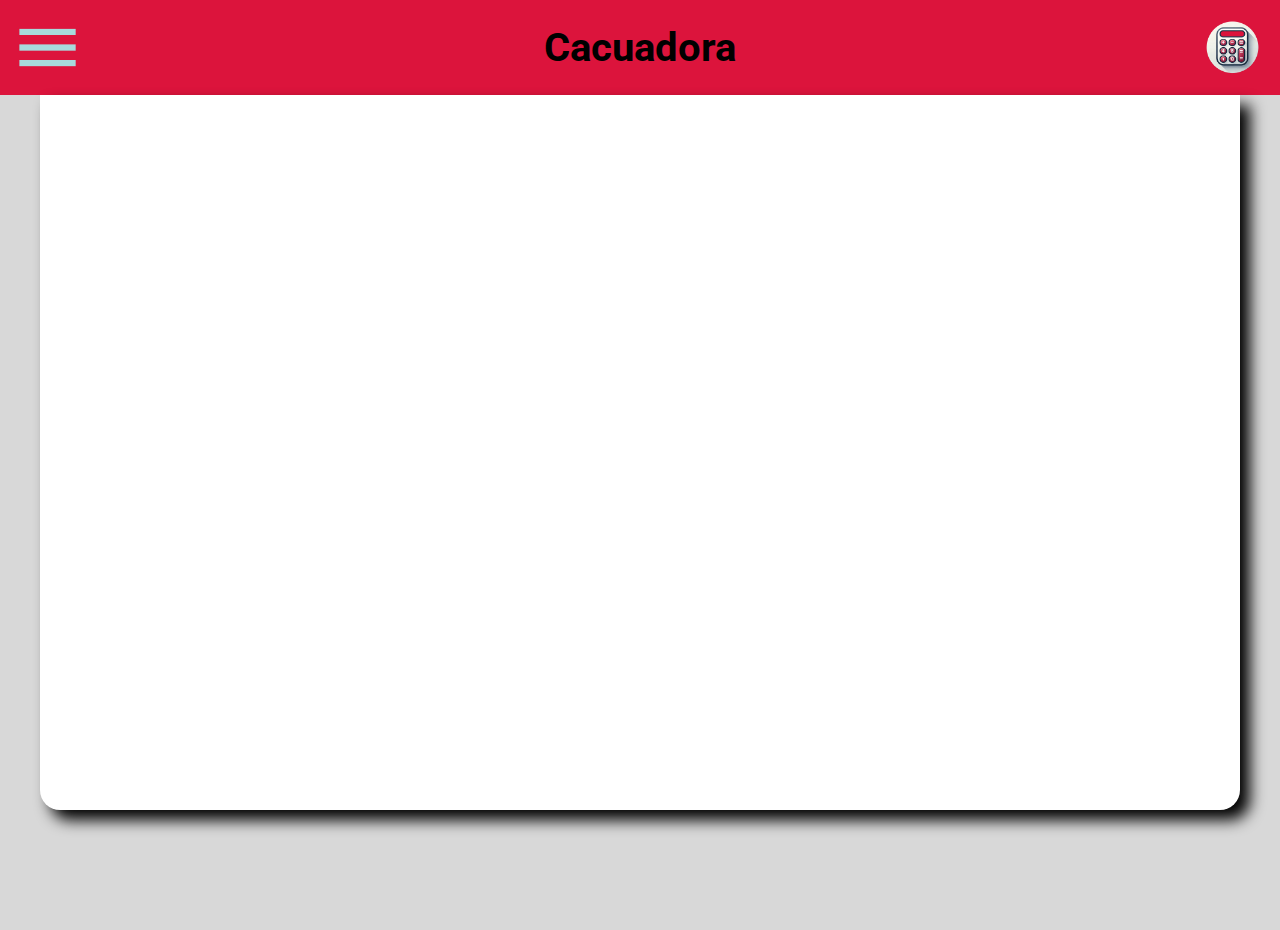
<file: index.html>
<!DOCTYPE html>
<html lang="en">
<head>
    <meta charset="UTF-8">
    <meta name="viewport" content="width=device-width, initial-scale=1.0">
    <title>Cacuadora</title>
    <link rel="stylesheet" href="style.css">
    <link rel="shortcut icon" href="logo.png" type="image/x-icon">
</head>
<body>
    <div id="overlay" class="overlay"></div>
    <header>
        <div class="cabecalho">
            <img src="menuitem.png" alt="imagem menu" id="menuitem">
            <h1>Cacuadora</h1>
            <img src="logo.png" alt="logo site">
        </div>

        <div id="menu-escondido" class="menu-escondido">
            <ul id="lista-menu">
                <li id="classes">Menu</li>
                <li class="item-lista"><a href="#" class="menulink ativo">Home</a></li>
                <li class="item-lista"><a href="1grau.html" class="menulink">Função do 1º grau</a></li>
                <li class="item-lista"><a href="2grau.html" class="menulink">Função do 2º grau</a></li>
                <li class="item-lista"><a href="#" class="menulink">Suspense</a></li>
                <li class="item-lista"><a href="#" class="menulink">Clássicos da Literatura</a></li>
            </ul>

            <div class="logo-center">
                <img src="logo.png" alt="" id="logomenu">
                <p class="text-menu">Número de Contato:</p>
                <p class="text-menu"><abbr title="Número meramente ilustrativo">4002-8922</abbr></p>
                <p class="text-menu">Github: <a href="https://github.com/NathanEABev" rel="external" target="_blank">NathanEABev</a></p>
                <p class="text-menu">&copy; Nathan E. A. Bevilaqua</p>
            </div>
        </div>
    </header>

    <main>

    </main>

    <footer>
        
    </footer>

    <script src="scriptindex.js"></script>
</body>
</html>
</file>
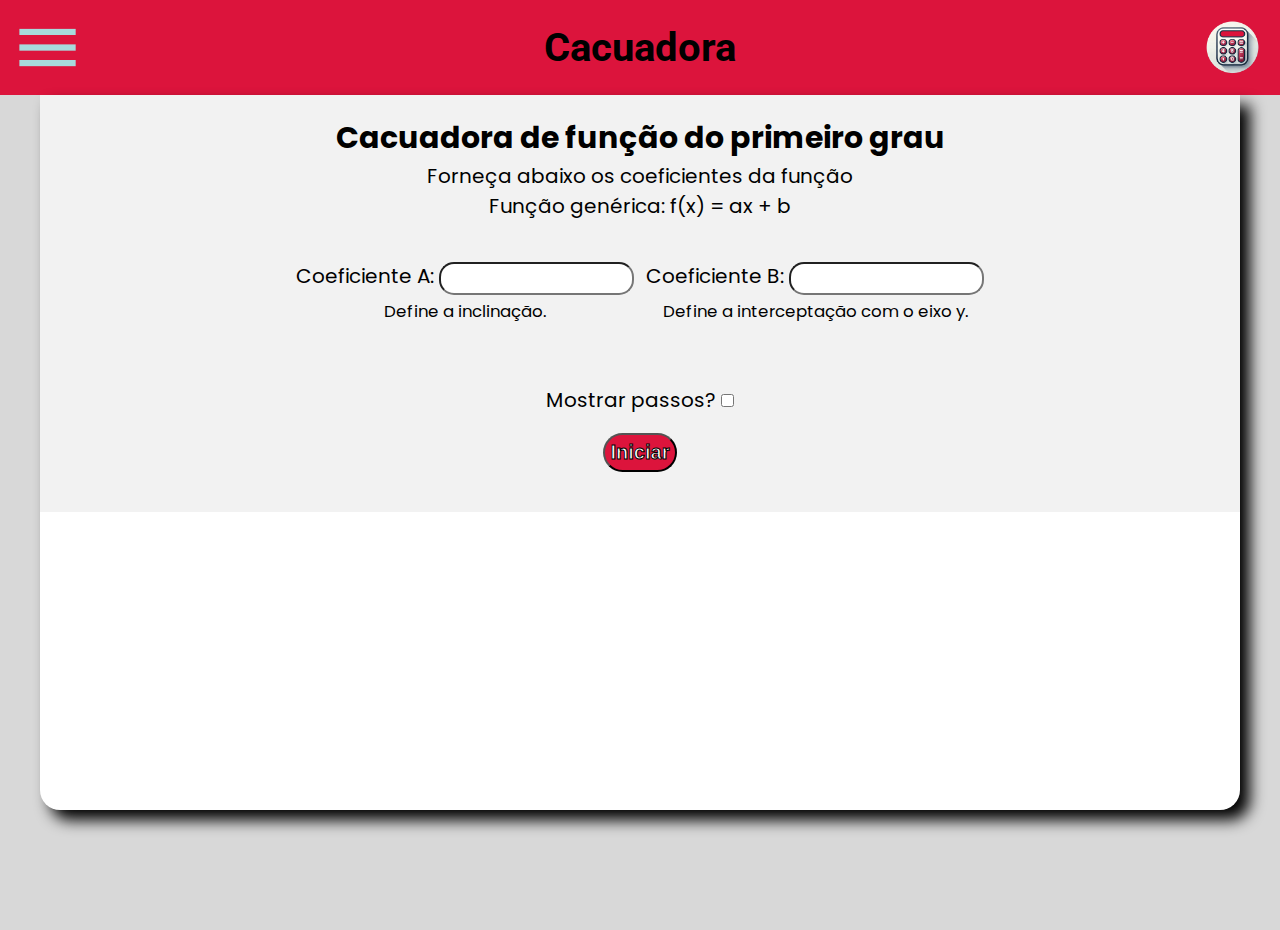
<file: 1grau.html>
<!DOCTYPE html>
<html lang="en">
<head>
    <meta charset="UTF-8">
    <meta name="viewport" content="width=device-width, initial-scale=1.0">
    <title>Cacuadora de função do primeiro grau</title>
    <link rel="stylesheet" href="style.css">
    <link rel="shortcut icon" href="logo.png" type="image/x-icon">
    <script src="https://cdn.plot.ly/plotly-2.24.2.min.js"></script>
</head>
<body>
    <div id="overlay" class="overlay"></div>
    <header>
        <div class="cabecalho">
            <img src="menuitem.png" alt="imagem menu" id="menuitem">
            <h1>Cacuadora</h1>
            <img src="logo.png" alt="logo site">
        </div>

        <div id="menu-escondido" class="menu-escondido">
            <ul id="lista-menu">
                <li id="classes">Menu</li>
                <li class="item-lista"><a href="index.html" class="menulink">Home</a></li>
                <li class="item-lista"><a href="#" class="menulink ativo">Função do 1º grau</a></li>
                <li class="item-lista"><a href="2grau.html" class="menulink">Função do 2º grau</a></li>
                <li class="item-lista"><a href="exp.html" class="menulink">função exponencial</a></li>
                <li class="item-lista"><a href="#" class="menulink">Clássicos da Literatura</a></li>
            </ul>

            <div class="logo-center">
                <img src="logo.png" alt="" id="logomenu">
                <p class="text-menu">Número de Contato:</p>
                <p class="text-menu"><abbr title="Número meramente ilustrativo">4002-8922</abbr></p>
                <p class="text-menu">Github: <a href="https://github.com/NathanEABev" rel="external" target="_blank">NathanEABev</a></p>
                <p class="text-menu">&copy; Nathan E. A. Bevilaqua</p>
            </div>
        </div>
    </header>

    <main>
        <div id="sei-la">
            <h2>Cacuadora de função do primeiro grau</h2>
            <p>Forneça abaixo os coeficientes da função</p>
            <p>Função genérica: f(x) = ax + b</p>
            <div id="container" class="umgrau">
                <div class="dados">
                    <label for="dado-a">Coeficiente A:</label>
                    <input type="number" name="dado-a" id="dado-a"><br>
                    <label for="dado-a"><small> Define a inclinação.</small></label>
                </div>
                <div class="dados">
                    <label for="dado-b">Coeficiente B:</label>
                    <input type="number" name="dado-b" id="dado-b"><br>
                    <label for="dado-b"><small>Define a interceptação com o eixo y.</small></label>
                </div>
            </div>
        
            <div class="check">
                <label for="pContas">Mostrar passos?</label>
                <input type="checkbox" name="pContas" id="pContas">
            </div>
            <button id="iniciar">Iniciar</button>
        </div>

        <p id="resposta"></p>

        <div id="graph"></div>
        <small id="graphInfo">Gráfico interativo: passe o mouse para identificar pontos e usar funções.</small>
    </main>

    <footer>

    </footer>

    <script src="script1grau.js"></script>
</body>
</html>
</file>
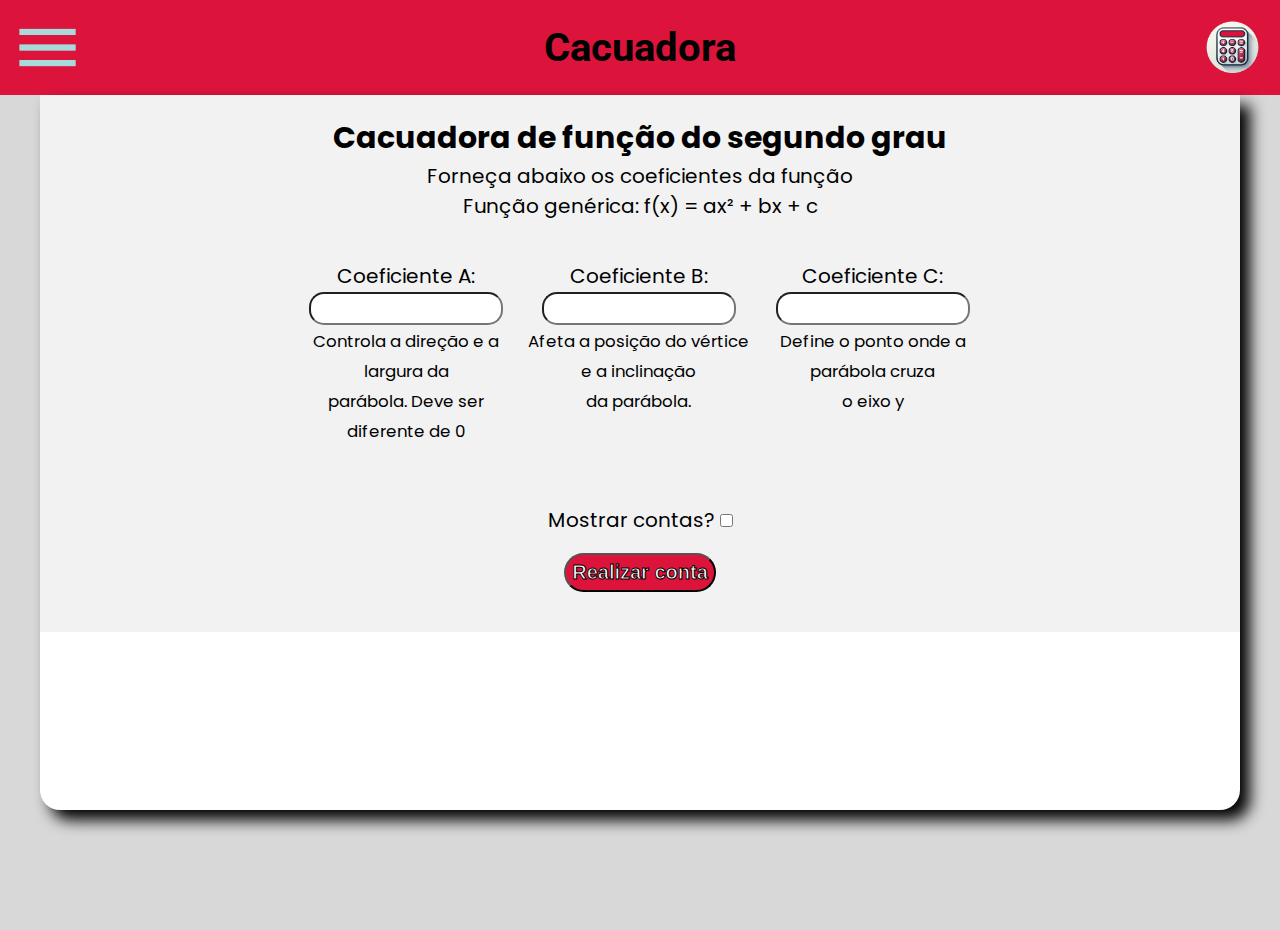
<file: 2grau.html>
<!DOCTYPE html>
<html lang="pt-br">
<head>
    <meta charset="UTF-8">
    <meta name="viewport" content="width=device-width, initial-scale=1.0">
    <title>Cacuadora de função do segundo grau</title>
    <link rel="stylesheet" href="style.css">
    <link rel="shortcut icon" href="logo.png" type="image/x-icon">
    <script src="https://cdn.plot.ly/plotly-2.24.2.min.js"></script>
</head>
<body>
    <div id="overlay" class="overlay"></div>
    <header>
        <div class="cabecalho">
            <img src="menuitem.png" alt="imagem menu" id="menuitem">
            <h1>Cacuadora</h1>
            <img src="logo.png" alt="logo site">
        </div>

        <div id="menu-escondido" class="menu-escondido">
            <ul id="lista-menu">
                <li id="classes">Menu</li>
                <li class="item-lista"><a href="index.html" class="menulink">Home</a></li>
                <li class="item-lista"><a href="1grau.html" class="menulink">Função do 1º grau</a></li>
                <li class="item-lista"><a href="#" class="menulink ativo">Função do 2º grau</a></li>
                <li class="item-lista"><a href="exp.html" class="menulink">função exponencial</a></li>
                <li class="item-lista"><a href="#" class="menulink">Clássicos da Literatura</a></li>
            </ul>

            <div class="logo-center">
                <img src="logo.png" alt="" id="logomenu">
                <p class="text-menu">Número de Contato:</p>
                <p class="text-menu"><abbr title="Número meramente ilustrativo">4002-8922</abbr></p>
                <p class="text-menu">Github: <a href="https://github.com/NathanEABev" rel="external" target="_blank">NathanEABev</a></p>
                <p class="text-menu">&copy; Nathan E. A. Bevilaqua</p>
            </div>
        </div>
    </header>

    <main>
        <div id="sei-la">
            <h2>Cacuadora de função do segundo grau</h2>
            <p>Forneça abaixo os coeficientes da função</p>
            <p>Função genérica: f(x) = ax² + bx + c</p>
            <div id="container">
                <div class="dados">
                    <label for="dado-a">Coeficiente A:</label>
                    <input type="number" name="dado-a" id="dado-a"><br>
                    <label for="dado-a"><small> Controla a direção e a largura da <br> parábola. Deve ser diferente de 0</small></label>
                </div>
                <div class="dados">
                    <label for="dado-b">Coeficiente B:</label>
                    <input type="number" name="dado-b" id="dado-b"><br>
                    <label for="dado-b"><small>Afeta a posição do vértice e a inclinação <br> da parábola.</small></label>
                </div>
                <div class="dados">
                    <label for="dado-c">Coeficiente C:</label>
                    <input type="number" name="dado-c" id="dado-c"><br>
                    <label for="dado-c"><small>Define o ponto onde a parábola cruza <br> o eixo y</small></label>
                </div>
            </div>
        
            <div class="check">
                <label for="pContas">Mostrar contas?</label>
                <input type="checkbox" name="pContas" id="pContas">
            </div>
            <button id="iniciar">Realizar conta</button>
        </div>

        <p id="resposta"></p>

        <div id="graph"></div>
        <small id="graphInfo">Gráfico interativo: passe o mouse para identificar pontos e usar funções.</small>
    </main>

    <footer>

    </footer>

    <script src="script2grau.js"></script>
</body>
</html>
</file>
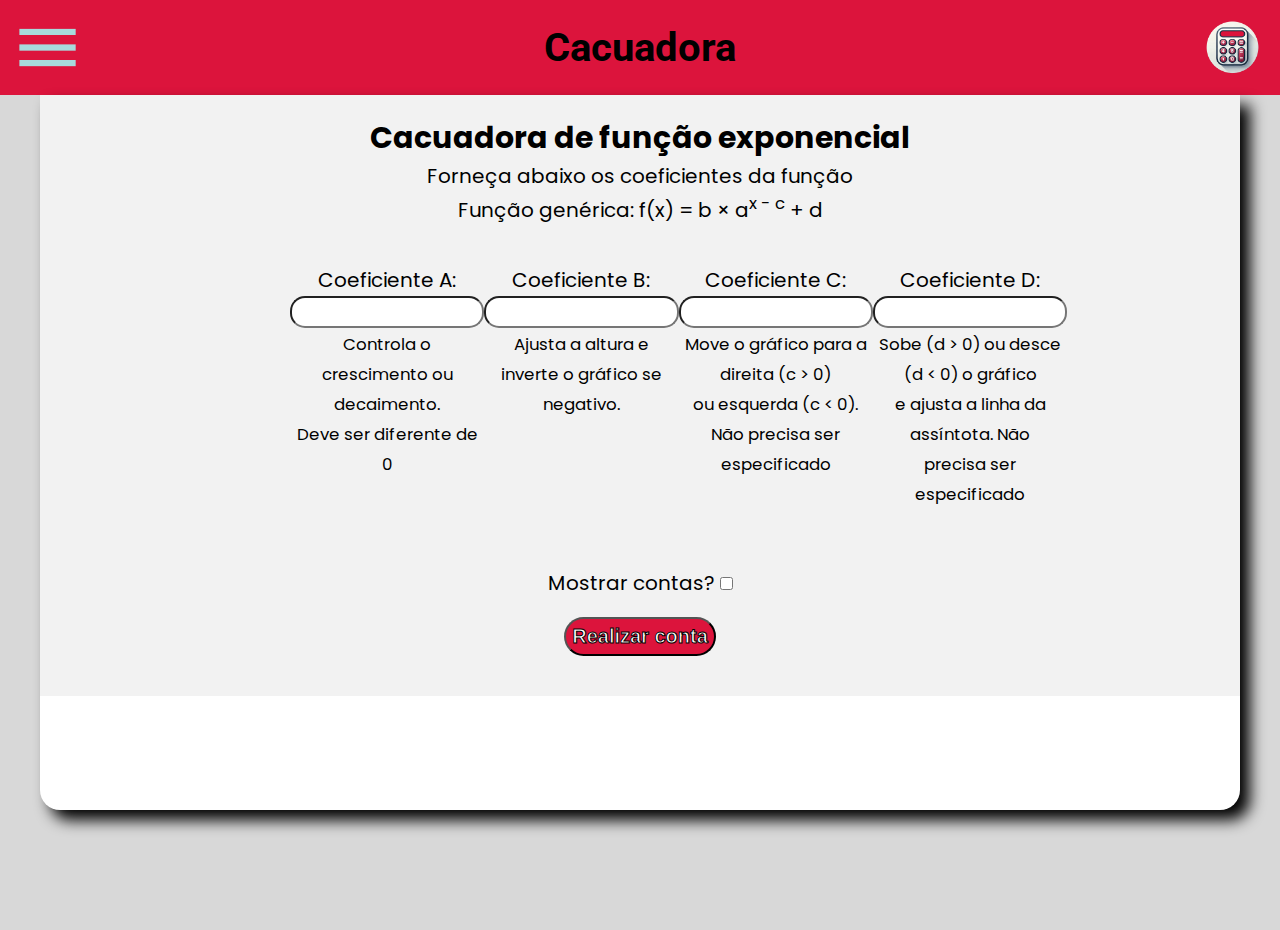
<file: exp.html>
<!DOCTYPE html>
<html lang="pt-br">
<head>
    <meta charset="UTF-8">
    <meta name="viewport" content="width=device-width, initial-scale=1.0">
    <title>Cacuadora de função do segundo grau</title>
    <link rel="stylesheet" href="style.css">
    <link rel="shortcut icon" href="logo.png" type="image/x-icon">
    <script src="https://cdn.plot.ly/plotly-2.24.2.min.js"></script>
</head>
<body>
    <div id="overlay" class="overlay"></div>
    <header>
        <div class="cabecalho">
            <img src="menuitem.png" alt="imagem menu" id="menuitem">
            <h1>Cacuadora</h1>
            <img src="logo.png" alt="logo site">
        </div>

        <div id="menu-escondido" class="menu-escondido">
            <ul id="lista-menu">
                <li id="classes">Menu</li>
                <li class="item-lista"><a href="index.html" class="menulink">Home</a></li>
                <li class="item-lista"><a href="1grau.html" class="menulink">Função do 1º grau</a></li>
                <li class="item-lista"><a href="2grau.html" class="menulink">Função do 2º grau</a></li>
                <li class="item-lista"><a href="#" class="menulink ativo">função exponencial</a></li>
                <li class="item-lista"><a href="#" class="menulink">Clássicos da Literatura</a></li>
            </ul>

            <div class="logo-center">
                <img src="logo.png" alt="" id="logomenu">
                <p class="text-menu">Número de Contato:</p>
                <p class="text-menu"><abbr title="Número meramente ilustrativo">4002-8922</abbr></p>
                <p class="text-menu">Github: <a href="https://github.com/NathanEABev" rel="external" target="_blank">NathanEABev</a></p>
                <p class="text-menu">&copy; Nathan E. A. Bevilaqua</p>
            </div>
        </div>
    </header>

    <main>
        <div id="sei-la">
            <h2>Cacuadora de função exponencial</h2>
            <p>Forneça abaixo os coeficientes da função</p>
            <p>Função genérica: f(x) = b &times; a<sup>x - c</sup> + d</p>
            <div id="container" class="exp">
                <div class="dados">
                    <label for="dado-a">Coeficiente A:</label>
                    <input type="number" name="dado-a" id="dado-a"><br>
                    <label for="dado-a"><small>Controla o crescimento ou decaimento.<br> Deve ser diferente de 0</small></label>
                </div>
                <div class="dados">
                    <label for="dado-b">Coeficiente B:</label>
                    <input type="number" name="dado-b" id="dado-b"><br>
                    <label for="dado-b"><small>Ajusta a altura e inverte o gráfico se negativo.</small></label>
                </div>
                <div class="dados">
                    <label for="dado-c">Coeficiente C:</label>
                    <input type="number" name="dado-c" id="dado-c"><br>
                    <label for="dado-c"><small>Move o gráfico para a direita (c &gt; 0) <br> ou esquerda (c &lt; 0). Não precisa ser <br> especificado</small></label>
                </div>
                <div class="dados">
                    <label for="dado-d">Coeficiente D:</label>
                    <input type="number" name="dado-d" id="dado-d"><br>
                    <label for="dado-d"><small>Sobe (d &gt; 0) ou desce (d &lt; 0) o gráfico <br> e ajusta a linha da assíntota. Não <br> precisa ser especificado</small></label>
                </div>
            </div>
        
            <div class="check">
                <label for="pContas">Mostrar contas?</label>
                <input type="checkbox" name="pContas" id="pContas">
            </div>
            <button id="iniciar">Realizar conta</button>
        </div>

        <p id="resposta"></p>

        <div id="graph"></div>
        <small id="graphInfo">Gráfico interativo: passe o mouse para identificar pontos e usar funções.</small>
    </main>

    <footer>

    </footer>

    <script src="scriptexp.js"></script>
</body>
</html>
</file>
<file: style.css>
@import url('https://fonts.googleapis.com/css2?family=Roboto:ital,wght@0,100;0,300;0,400;0,500;0,700;0,900;1,100;1,300;1,400;1,500;1,700;1,900&display=swap');

@import url('https://fonts.googleapis.com/css2?family=Poppins:ital,wght@0,100;0,200;0,300;0,400;0,500;0,600;0,700;0,800;0,900;1,100;1,200;1,300;1,400;1,500;1,600;1,700;1,800;1,900&display=swap');

* {
    margin: 0;
    padding: 0;
}

:root {
    --cor-fundo: #F2F2F2;
    --cor-botao: #DC143C;
    --cor-destaque: #A11230;
    --cor-destaque2: #414242;
    --cor-input: #ECEFF1;

    --font-p: "Roboto", sans-serif;
    --font-s: "Poppins", sans-serif;
}

body {
    text-align: center;
    font-size: 20px;
    font-family: var(--font-s);
    background-color: #cecececc;
}

main {
    max-width: 1200px;
    background-color: white;
    margin: auto;
    margin-bottom: 120px;
    min-height: 75vh;
    border-radius: 0 0 20px 20px;
    box-shadow: 10px 10px 15px black;
    padding-bottom: 2em;
}

.cabecalho {
    background-color: var(--cor-botao);
    padding: 0.5em;
    display: flex;
    align-items: center;
    justify-content: space-between;
    font-family: var(--font-p);
}

header h1 {
    margin: auto 0;
}

header img {
    width: 75px;
}

.hidden {
    transform: translateY(-120%);
    z-index: -1;
}

#menu-escondido {
    position: fixed;
    left: -320px;
    top: 0;
    width: 300px;
    height: 100%;
    background-color: var(--cor-botao);
    color: white;
    box-shadow: 5px 0 10px rgba(0, 0, 0, 0.5);
    transition: left 0.3s;
    z-index: 1000;
    display: flex;
    flex-direction: column;
    justify-content: space-between;
}

#menu-escondido ul {
    text-align: left;
}

.text-menu a:link {
    color: white;
    text-decoration: none;
}

.text-menu a:visited{
    color: white;
    text-decoration: none;
}

.text-menu a:hover {
    text-decoration: underline;
}

#menu-escondido.show {
    left: 0;
}

#classes {
    font-size: 40px;
    margin: .5em 15px 1em;
}

.item-lista {
    padding: .1em;
    color: var(--complementar);
    font-size: 25px;
    margin: .2em 0;
}

.menulink {
    text-decoration: none;
    color: var(--complementar);
    font-size: 25px;
    display: block;
}

.menulink.ativo {
    text-decoration: underline;
    color: var(--cor-destaque2);
    font-size: 25px;
    background-color: var(--cor-destaque);
}

.menulink.ativo:hover {
    text-decoration: underline;
    color: var(--cor-destaque2);
    font-size: 30px;
    background-color: var(--cor-destaque);
}

.menulink:hover {
    text-decoration: none;
    color: var(--cor-destaque2);
    font-size: 30px;
    background-color: var(--cor-destaque);
}

.overlay {
    position: fixed;
    top: 0;
    left: 0;
    width: 100%;
    height: 100%;
    background-color: rgba(0, 0, 0, 0.6);
    display: none;
    z-index: 500;
}

.overlay.show {
    display: block;
}

#sei-la {
    background-color: var(--cor-fundo);
    padding: 1em;
    margin-bottom: 1em;
}

h1 {
    margin-bottom: 1em;
    font-size: 40px;
    font-family: var(--font-p);
}

#container {
    display: flex;
    justify-content: space-between;
    margin: 2em auto 3em;
    max-width: 700px;
}

#container.umgrau {
    display: grid;
    grid-template-columns: repeat(2, 1fr);
    margin: 2em auto 3em;
    max-width: 700px;
}

input {
    border-radius: 15px;
    padding: .5em;
    text-align: center;
}

#pContas {
    margin-bottom: 2em;
}

button {
    padding: .3em;
    border-radius: 50px;
    background-color: #dc143c;
    margin-bottom: 1em;
    color: white;
    -webkit-text-stroke: 1px black;
    font-weight: bold;
    font-size: 20px;
}

#grafico {
    margin-top: 2em;
}

.caixa {
    display: flex;
      width: 100%;
      gap: 10px;
}

svg {
    vertical-align: middle;
}

span {
    vertical-align: middle;
}

article {
    flex: 1;
    box-sizing: border-box;
    margin-top: 1em;
}

article p {
    margin-top: 1em;
}

#graph {
    width: 600px;
    margin: 1em auto;
    display: none;
}

#graphInfo {
    font-size: 10px;
    display: none;
}
</file>
